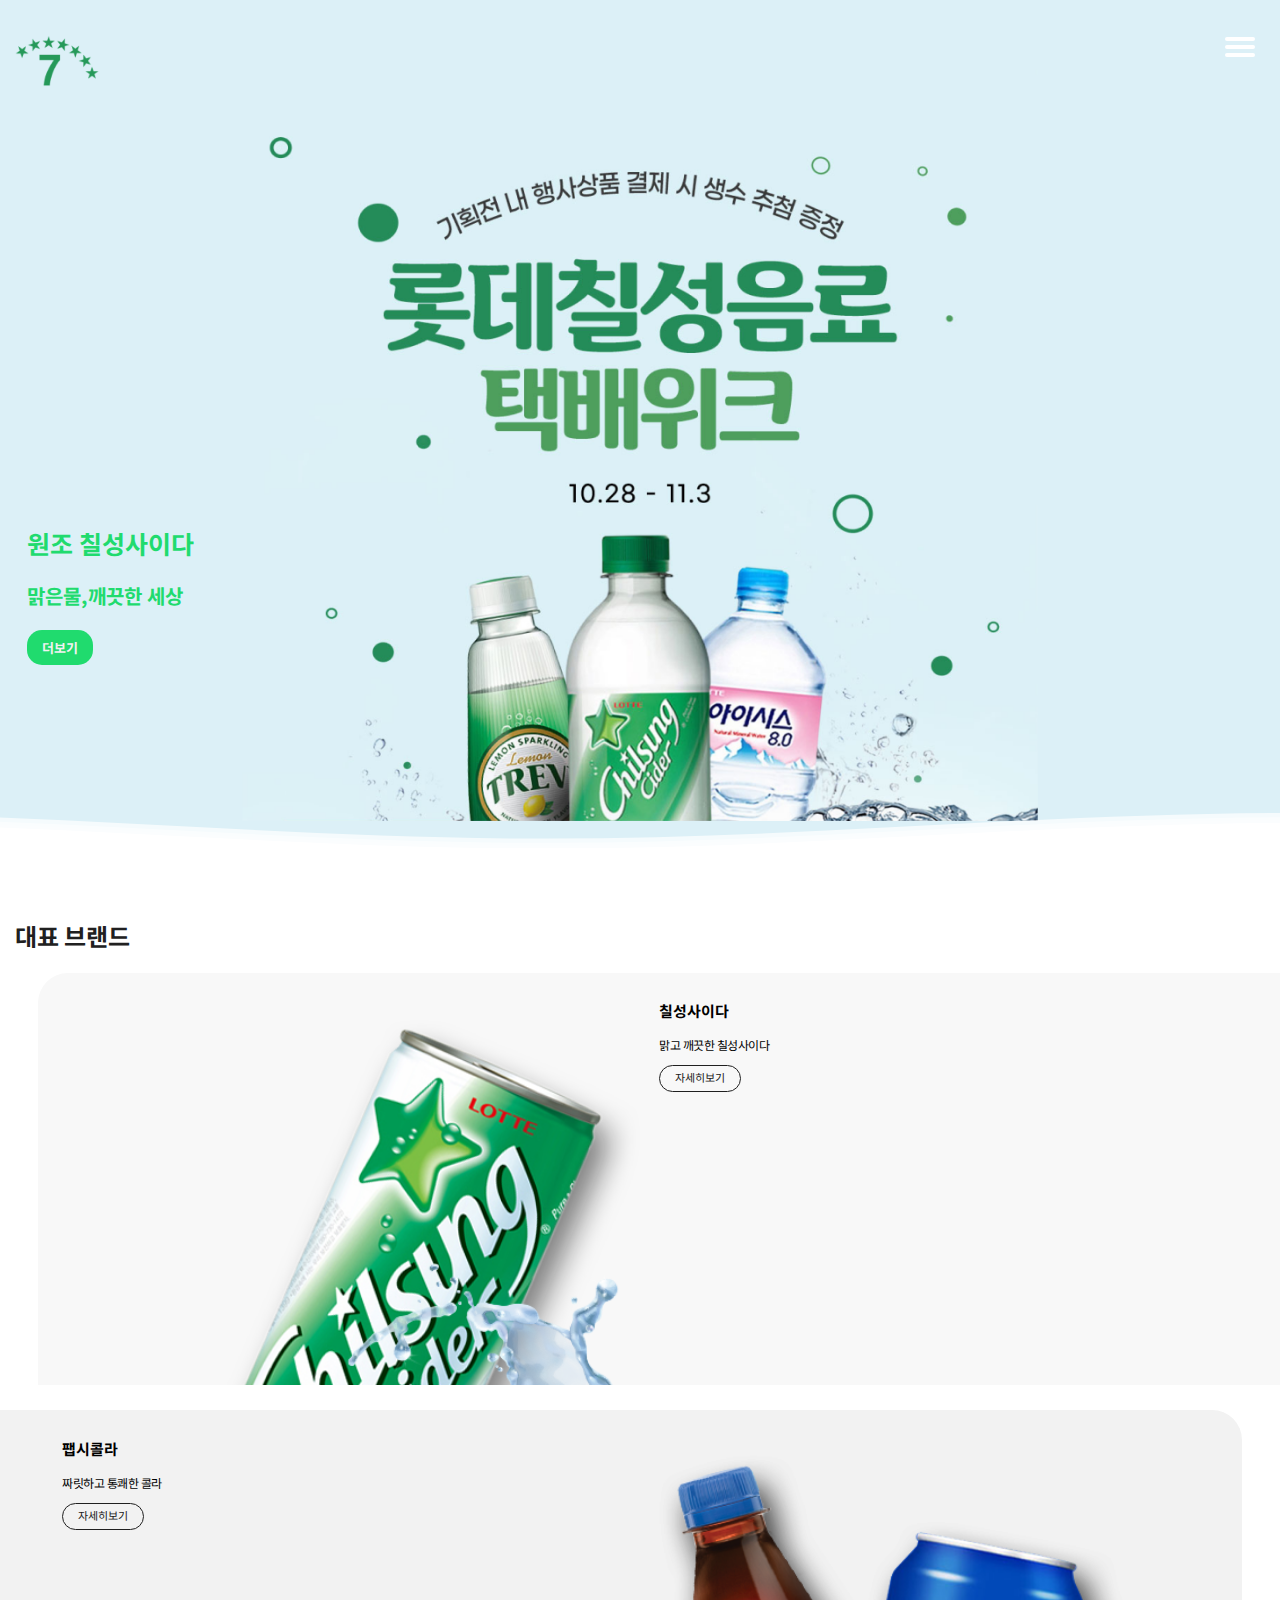
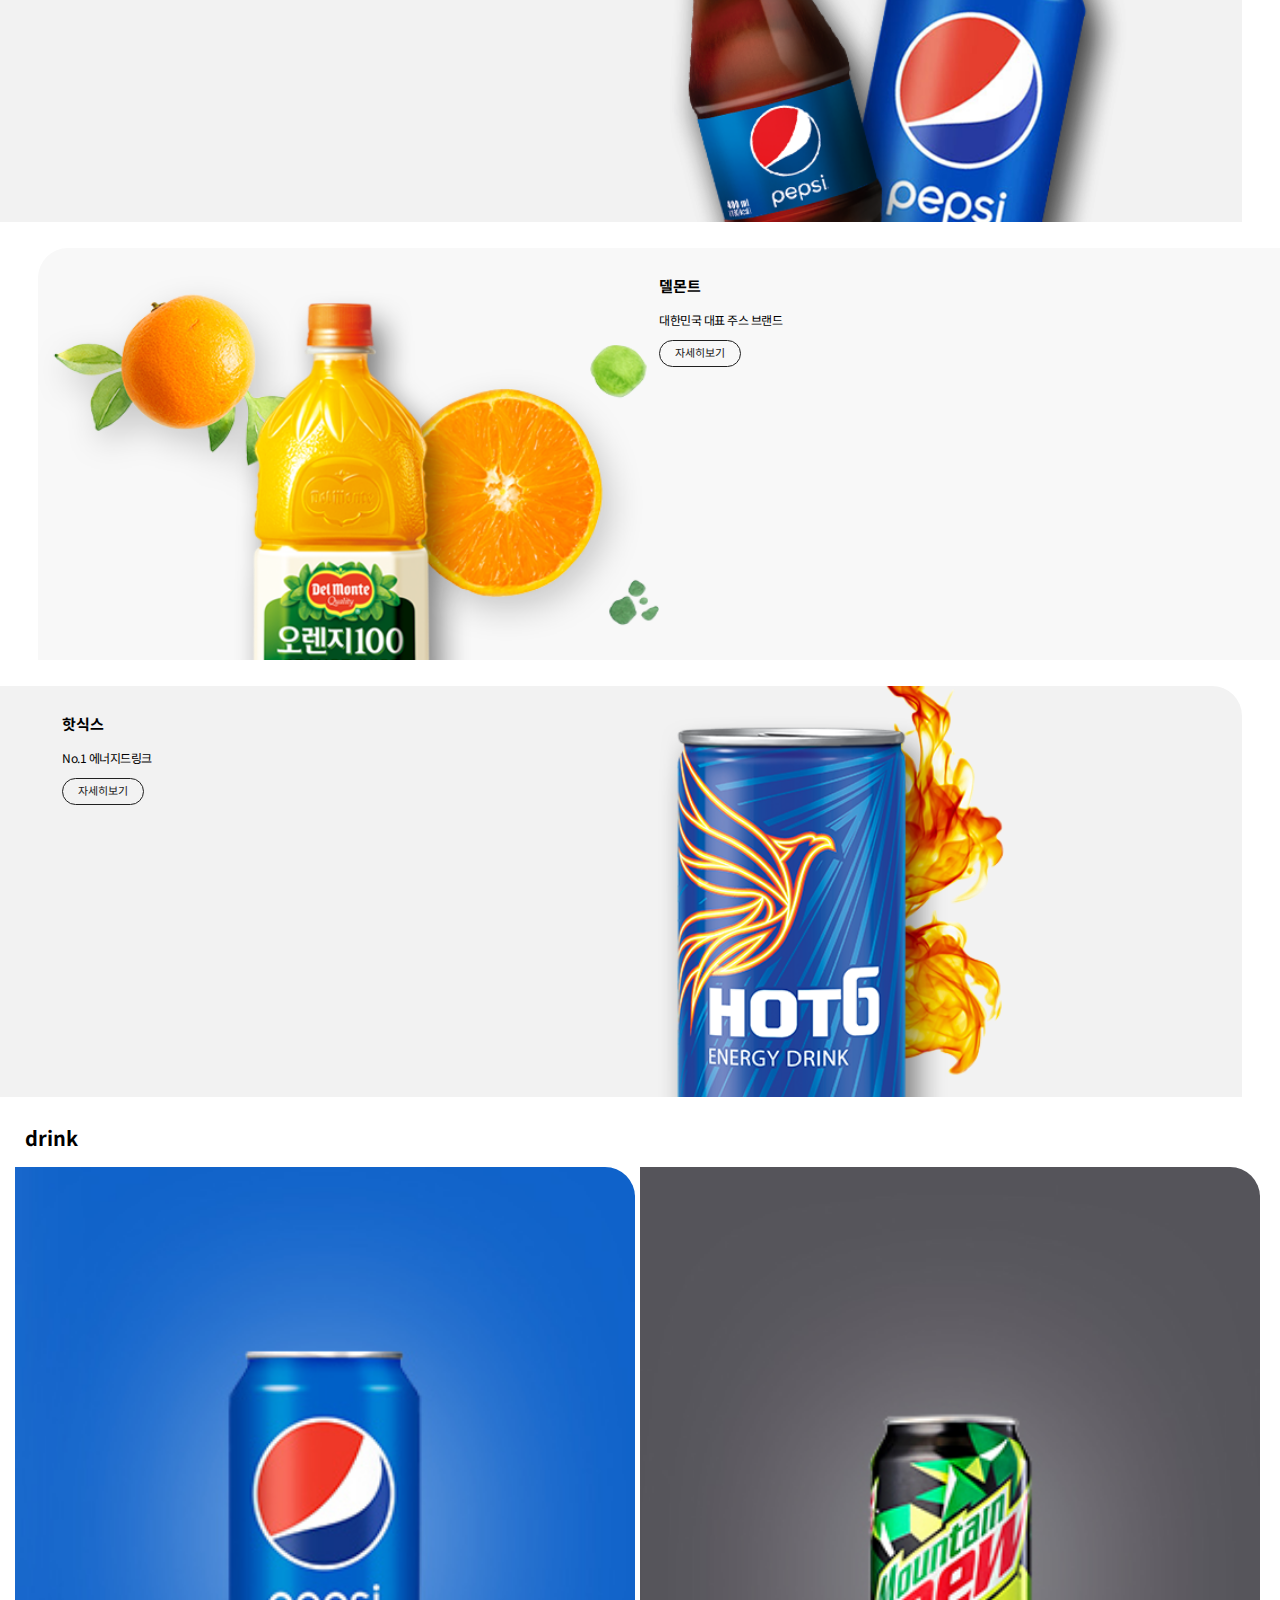
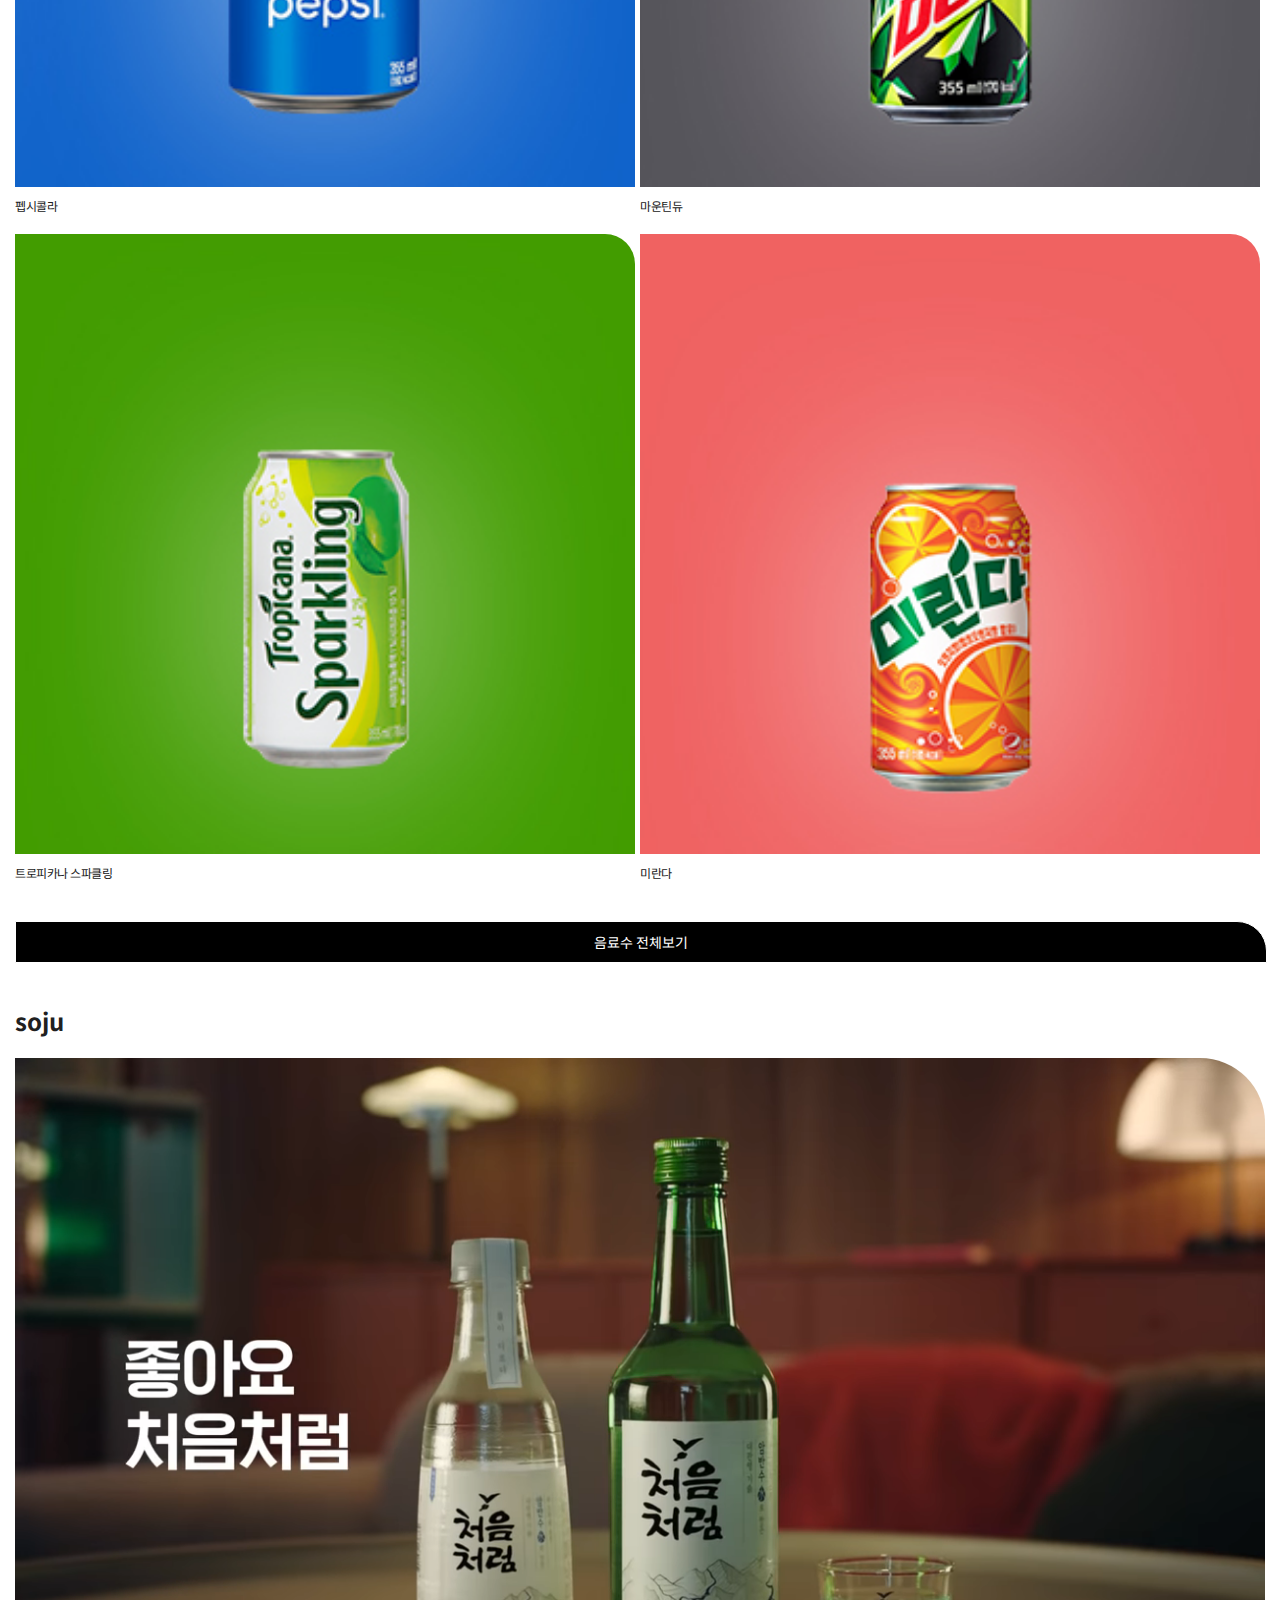
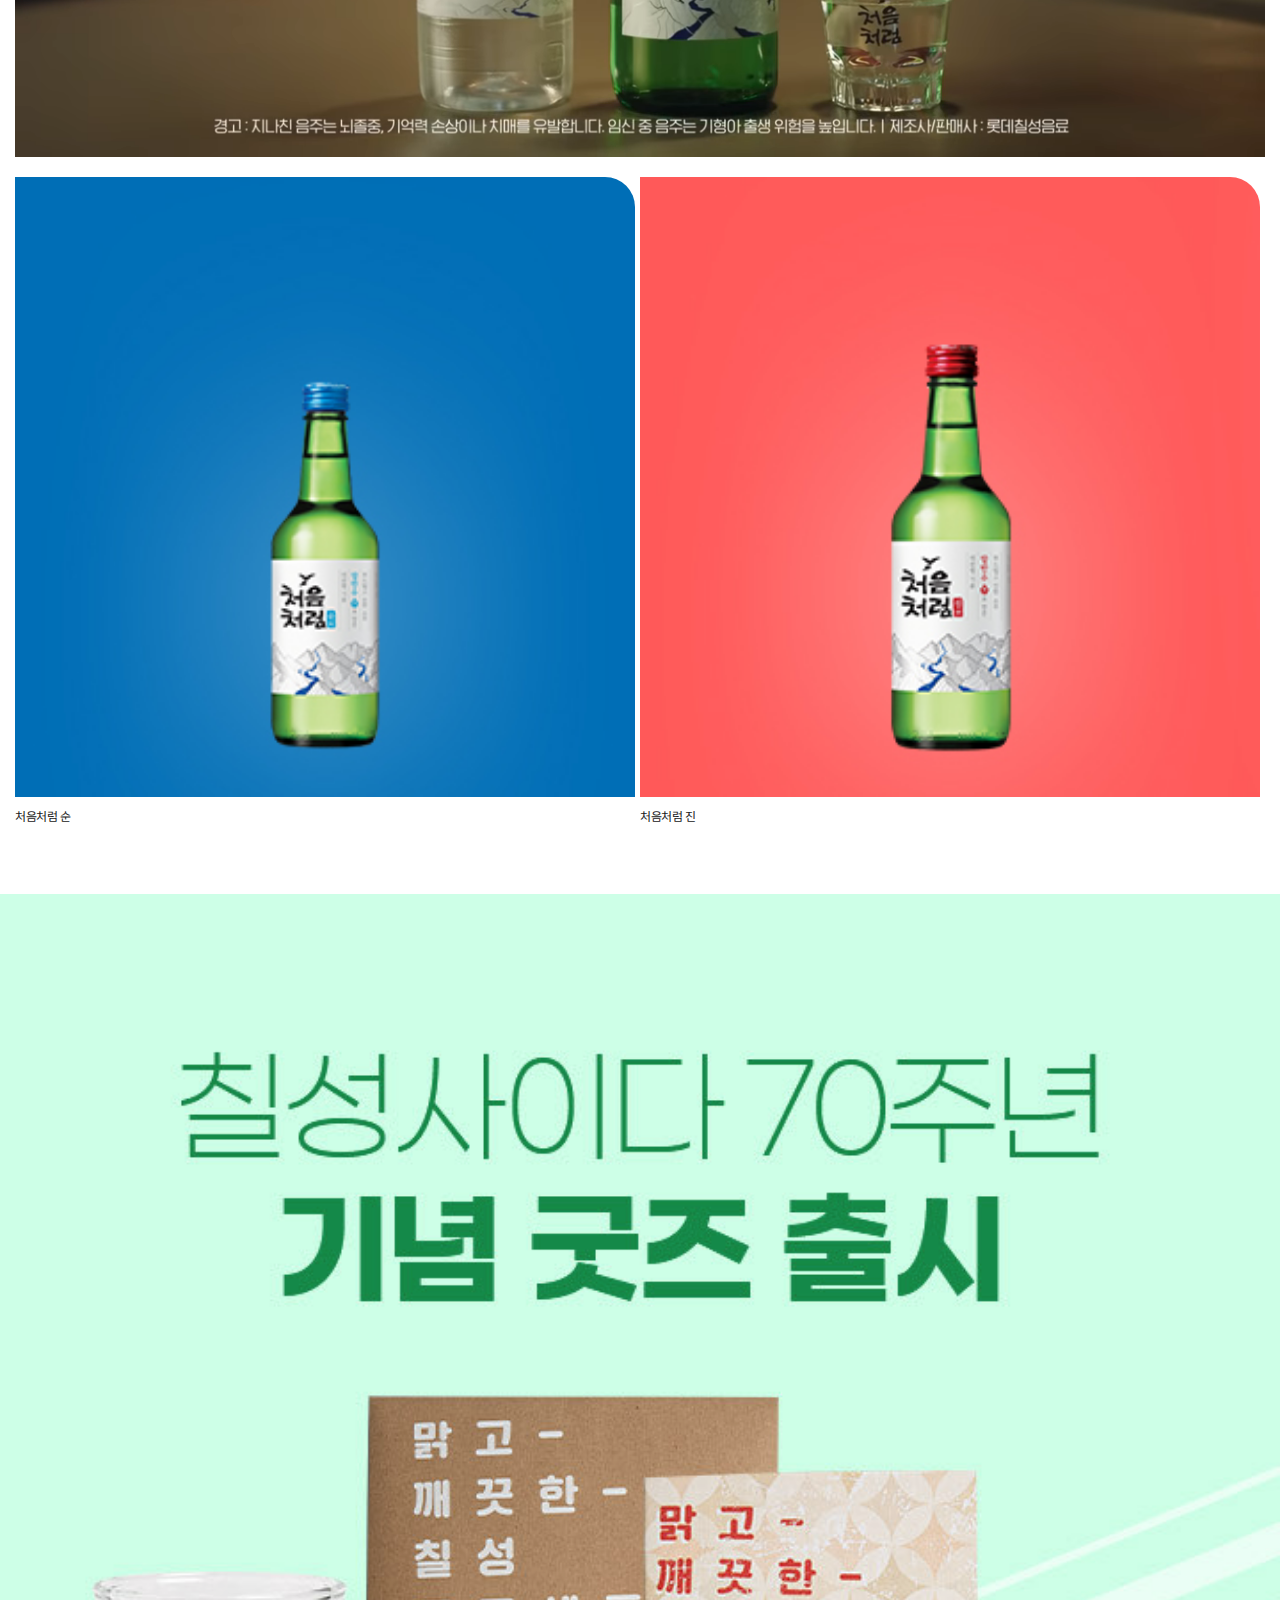
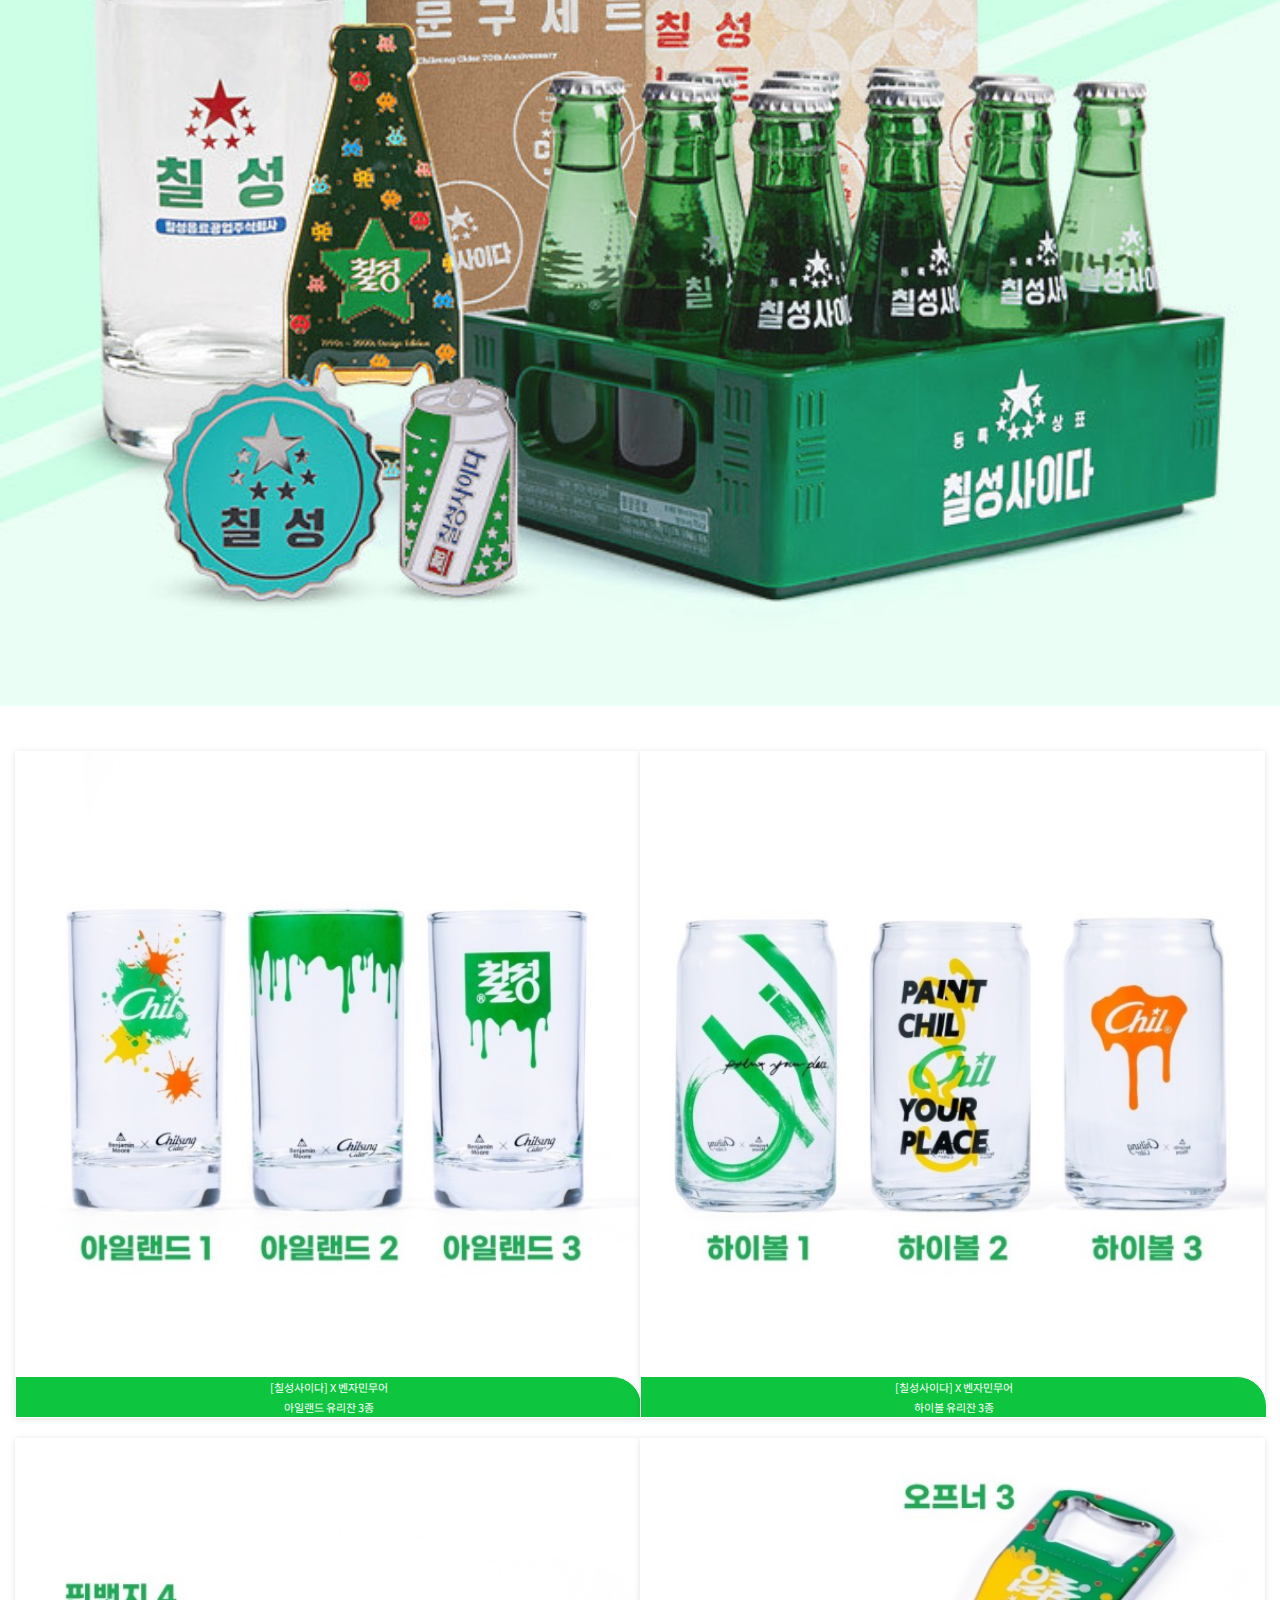
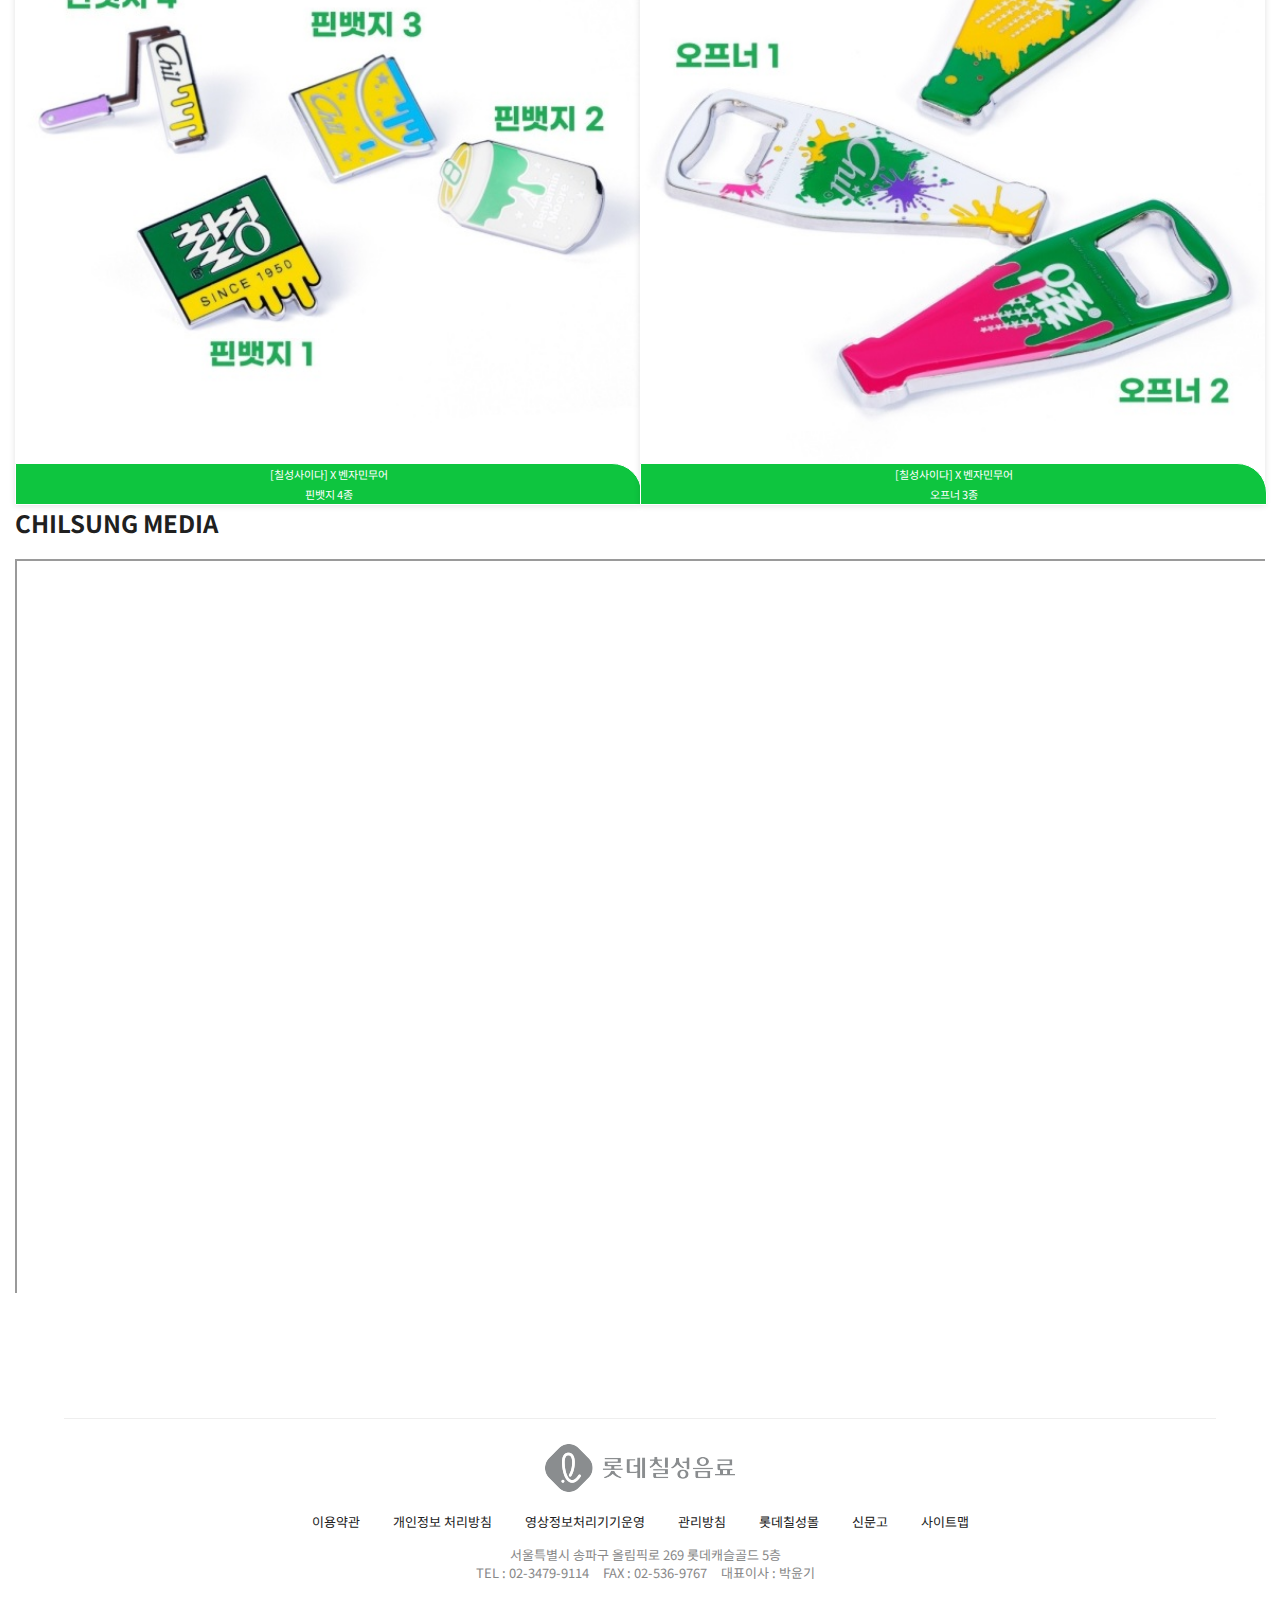
<file: index.html>
<!DOCTYPE html>
<html lang="en">
<head>
  <meta charset="UTF-8">
  <meta http-equiv="X-UA-Compatible" content="IE=edge">
  <meta name="viewport" content="width=device-width, initial-scale=1.0">
  <title>칠성</title>
  <link rel="stylesheet" href="index.css">
</head>
<body>
<header>
<div class="header">
  <nav>
  <div class="logo">
    <a href="#">
      <img src="img/로고.png" alt="logo">
    </a>
  </div>
  <input type="checkbox" id="active">
  <label for="active" class="menu-btn"><span></span></label>
  <label for="active" class="close"></label>
  <div class="wrapper">
    <ul>
<li><a href="#">HOME</a></li>
<li><a href="#">STORE</a></li>
<li><a href="#">DRINK</a></li>
<li><a href="#">GALLERY</a></li>
<li><a href="#">FEEDBACK</a></li>
</ul>
</div>
</nav>
  
  <div class="inner-header flex">
    <div class="banner-img">
    </div>
      <div class="banner-inner">
        <div class="main-bg">
        </div>
        <h1>원조 칠성사이다</h1>
        <h3>맑은물,깨끗한 세상</h3>
        <a href="index.html" class="btn scale-up-center">더보기</a>
      </div>

  </div>

  <div>
  <svg class="waves" xmlns="http://www.w3.org/2000/svg" xmlns:xlink="http://www.w3.org/1999/xlink"
  viewBox="0 24 150 28" preserveAspectRatio="none" shape-rendering="auto">
  <defs>
  <path id="gentle-wave" d="M-160 44c30 0 58-18 88-18s 58 18 88 18 58-18 88-18 58 18 88 18 v44h-352z" />
  </defs>
  <g class="parallax">
  <use xlink:href="#gentle-wave" x="48" y="0" fill="rgba(255,255,255,0.7" />
  <use xlink:href="#gentle-wave" x="48" y="3" fill="rgba(255,255,255,0.5)" />
  <use xlink:href="#gentle-wave" x="48" y="5" fill="rgba(255,255,255,0.3)" />
  <use xlink:href="#gentle-wave" x="48" y="7" fill="#fff" />
  </g>
  </svg>
  </div>

  </div>
</header>
  <div class="section01">
    <h2>대표 브랜드</h2>

    <div class="banner-left con-cider">
      <div class="right-item">
        <p class="main-title">칠성사이다</p>
        <p class="sub-title">맑고 깨끗한 칠성사이다</p>
        <a href="index.html" class="banner-btn">
          자세히보기
        </a>
      </div>
      <div class="left-banner-img">
        <img src="img/사이다.png" alt="cider">
      </div>
    </div>
    
    <div class="banner-right con-pepsi">
      <div class="left-item">
        <p class="main-title">팹시콜라</p>
        <p class="sub-title">짜릿하고 통쾌한 콜라</p>
        <a href="index.html" class="banner-btn">
          자세히보기
        </a>
      </div>
      <div class="right-banner-img">
        <img src="img/팹시.png" alt="pepsi">
      </div>
    </div>
    
    <div class="banner-left con-orange">
      <div class="right-item">
        <p class="main-title">델몬트</p>
        <p class="sub-title">대한민국 대표 주스 브랜드</p>
        <a href="index.html" class="banner-btn">
          자세히보기
        </a>
      </div>
      <div class="left-banner-img">
        <img src="img/델몬트.png" alt="juice">
      </div>
    </div>
    
    <div class="banner-right con-energe">
      <div class="left-item">
        <p class="main-title">핫식스</p>
        <p class="sub-title">No.1 에너지드링크</p>
        <a href="index.html" class="banner-btn">
          자세히보기
        </a>
      </div>
      <div class="right-banner-img">
        <img src="img/핫6.png" alt="hot6">
      </div>
    </div>
  </div>

  <div class="section02">
    <div class="sec02">
      <h3>drink</h3>
      <div class="sec02-inner">
        <div class="sec02-item">
          <a href="#" class="item-photo">
            <img src="img/펩시콜라.jpg" alt="pepsi">
          </a>
          <a href="#" class="item-text">
            펩시콜라
          </a>
        </div>

        <div class="sec02-item">
          <a href="#" class="item-photo">
            <img src="img/마운틴듀.jpg" alt="mountain">
          </a>
          <a href="#" class="item-text">
            마운틴듀
          </a>
        </div>

        <div class="sec02-item">
          <a href="#" class="item-photo">
            <img src="img/트로피카나스파클링.jpg" alt="spackling">
          </a>
          <a href="#" class="item-text">
            트로피카나 스파클링
          </a>
        </div>

        <div class="sec02-item">
          <a href="#" class="item-photo">
            <img src="img/미린다.jpg" alt="미란다">
          </a>
          <a href="#" class="item-text">
            미란다
          </a>
        </div>
      </div>
      <a href="#" class="sec02-btn">
        음료수 전체보기
      </a>
    </div>
  </div>

  <div class="section03">
    <div class="sec03">
      <h2>soju</h2>
      <div class="soju">
        <img src="img/처음처럼.png" alt="처음처럼">
      </div>
      <div class="sec03-item">
        <a href="#" class="item-photo">
          <img src="img/alcohol01List01.jpg" alt="alcohol1">
        </a>
        <a href="#" class="item-text">처음처럼 순</a>
      </div>
      <div class="sec03-item">
        <a href="#" class="item-photo">
          <img src="img/alcohol01List08.jpg" alt="alcohol2">
        </a>
        <a href="#" class="item-text">처음처럼 진</a>
      </div>
    </div>
  </div>
  
  <div class="section04">
    <div class="sec04">
      <div class="goods-banner">
        <img src="img/굿즈배너.png" alt="">
      </div>
      <div class="goods">
      <div class="goods-item">
        <img src="img/굿즈1.jpg" alt="goods1">
        <a href="#" class="goods-text">
          [칠성사이다] X 벤자민무어 <br>아일랜드 유리잔 3종
        </a>
      </div>
      <div class="goods-item">
        <img src="img/굿즈2.jpg" alt="goods2">
        <a href="#" class="goods-text">
          [칠성사이다] X 벤자민무어<br> 하이볼 유리잔 3종
        </a>
      </div>
      <div class="goods-item">
        <img src="img/굿즈3.jpg" alt="goods3">
        <a href="#" class="goods-text">
          [칠성사이다] X 벤자민무어 <br>핀뱃지 4종
        </a>
      </div>
      <div class="goods-item">
        <img src="img/굿즈4.jpg" alt="goods4">
        <a href="#" class="goods-text">
          [칠성사이다] X 벤자민무어<br>오프너 3종
        </a>
      </div>
    </div>
    </div>
  </div>
<div class="section05">
  <h2>
    CHILSUNG MEDIA
  </h2>
    <div class="video-wrap">
      <iframe id="video" src="https://www.youtube.com/embed/nJSFWc95kDE" title="[칠성사이다 제로] 제로라이프 Full M/V"  allow="accelerometer; autoplay; clipboard-write; encrypted-media; gyroscope; picture-in-picture" allowfullscreen></iframe>
  </div>
</div>

  <footer>
    <div class="footer">
      <div class="footer-logo">
        <img src="img/footer_logo.png" alt="footer_logo">
      </div>
      <div class="utill">
        <a href="#">이용약관</a>
        <a href="#">개인정보 처리방침</a>
        <a href="#">영상정보처리기기운영</a>
        <a href="#">관리방침</a>
        <a href="#">롯데칠성몰</a>
        <a href="#">신문고</a>
        <a href="#">사이트맵</a>
      </div>
      <div class="infoD">
        <span>
          서울특별시 송파구 올림픽로 269 롯데캐슬골드 5층
        </span>
        <span>
          TEL : 02-3479-9114
        </span>
        <span>
          FAX : 02-536-9767
        </span>
        <span>
          대표이사 : 박윤기
        </span>
      </div>
  </div>
  </footer>

  <SCript>
   alert("모바일 버전입니다 화면을 줄여주세요😛")
</SCript>
</body>
</html>
</file>
<file: index.css>
@import url(//fonts.googleapis.com/css?family=Lato:300:400);
@import url('https://fonts.googleapis.com/css2?family=Noto+Sans+KR&display=swap');
body {
  margin:0;
  font-family: 'Noto Sans KR', sans-serif;
}
a{
  text-decoration: none;
  color: #202020;
}
h2{
  color: #202020;
}
body::-webkit-scrollbar {
  width: 10px;  /* 스크롤바의 너비 */
}

body::-webkit-scrollbar-thumb {
  height: 30%; /* 스크롤바의 길이 */
  background: #20db6e; /* 스크롤바의 색상 */
  
  border-radius: 10px;
}

body::-webkit-scrollbar-track {
  background: rgba(33, 122, 244, .1);  /*스크롤바 뒷 배경 색상*/
}
h1{
  font-size: 25px;
}
h3{
  font-size: 20px;
}
.header {
  background: linear-gradient(60deg, rgb(10, 161, 94) 0%, rgb(14, 197, 63) 100%);
  overflow: hidden;
}
.banner-inner{
  top: 55%;
  position: absolute;
  color: #20db6e;
  left: 14px;
  width: 50%;
  float: left;
  padding: 1%;

}

.btn{
  color: #f2f2f2;
  display: inline-block;
  padding: 0px 15px;
  font-weight: bold;
  font-size: 13px;
  line-height: 35px;
  background: #20db6e;
  border-radius: 15px;
  transition: 1.5s ease-in-out;
}

.wrapper{
  position: fixed;
  top: 0;
  right: -100%;
  height: 100%;
  width: 100%;
  background: #fff;
  transition: all 0.6s ease-in-out;
  z-index: 1;
}
#active:checked ~ .wrapper{
  right:0;
}
.menu-btn{
  position: absolute;
  z-index: 2;
  right: 20px;
  /*left: 20px; */
  top: 20px;
  height: 50px;
  width: 50px;
  text-align: center;
  line-height: 50px;
  border-radius: 50%;
  font-size: 20px;
  cursor: pointer;
  transition: all 0.3s ease-in-out;
}
.menu-btn span,
.menu-btn:before,
.menu-btn:after{
	content: "";
	position: absolute;
	top: calc(50% - 1px);
	left: 30%;
	width: 60%;
	border-bottom: 4px solid #fff;
  border-radius: 30px;
	transition: transform .6s cubic-bezier(0.215, 0.61, 0.355, 1);
  margin-top: 1px;
}
.menu-btn:before{
  transform: translateY(-8px);
}
.menu-btn:after{
  transform: translateY(8px);
}


.close {
	z-index: 1;
	width: 100%;
	height: 100%;
	pointer-events: none;
	transition: background .6s;
}
.banner-img{
  background-image: url(img/Group\ 10\ \(1\).png);
  background-position: center;
  background-repeat : no-repeat;
  background-position: 50% 0px;
  position: relative;
  background-size: cover;
  height: 100vh;

}
.banner-img img{
  width: 500px;
  height: 500px;
}
/* closing animation */
#active:checked + .menu-btn span {
	transform: scaleX(0);
}
#active:checked + .menu-btn:before {
	transform: rotate(45deg);
  border-color: #202020;
}
#active:checked + .menu-btn:after {
	transform: rotate(-45deg);
  border-color: #202020;
}
.wrapper ul{
  position: absolute;
  top: 60%;
  left: 50%;
  height: 90%;
  transform: translate(-50%, -50%);
  list-style: none;
  text-align: center;
}
.wrapper ul li{
  height: 10%;
  margin: 15px 0;
}
.wrapper ul li a{
  text-decoration: none;
  font-size: 30px;
  font-weight: 500;
  padding: 5px 30px;
  color: #202020;
  border-radius: 50px;
  position: absolute;
  line-height: 50px;
  margin: 5px 30px;
  opacity: 0;
  transition: all 0.3s ease;
  transition: transform .6s cubic-bezier(0.215, 0.61, 0.355, 1);
}

.wrapper ul li a:hover:after{
  transform: scaleY(1);
}

input[type="checkbox"]{
  display: none;
}
#active:checked ~ .wrapper ul li a{
  opacity: 1;
}
.wrapper ul li a{
  transition: opacity 1.2s, transform 1.2s cubic-bezier(0.215, 0.61, 0.355, 1);
  transform: translateX(100px);
}
#active:checked ~ .wrapper ul li a{
	transform: none;
	transition-timing-function: ease, cubic-bezier(.1,1.3,.3,1); /* easeOutBackを緩めた感じ */
   transition-delay: .6s;
  transform: translateX(-100px);
}
.logo {
  position: absolute;
  top: 35px;
  left: 14px;
  z-index: 999;
}
.logo img{
  width: 80%;
}
.inner-header {
  height:90vh;
  width:100%;
  margin: 0;
  padding: 0;
}


.waves {
  position:relative;
  width: 100%;
  height:40px;
  min-height:40px;
  margin-bottom:-7px; /*Fix for safari gap*/
  max-height:150px;
}


/* Animation */

.parallax > use {
  animation: move-forever 25s cubic-bezier(.55,.5,.45,.5)     infinite;
}
.parallax > use:nth-child(1) {
  animation-delay: -2s;
  animation-duration: 7s;
}
.parallax > use:nth-child(2) {
  animation-delay: -3s;
  animation-duration: 10s;
}
.parallax > use:nth-child(3) {
  animation-delay: -4s;
  animation-duration: 13s;
}
.parallax > use:nth-child(4) {
  animation-delay: -5s;
  animation-duration: 20s;
}
@keyframes move-forever {
  0% {
   transform: translate3d(-90px,0,0);
  }
  100% { 
    transform: translate3d(85px,0,0);
  }
}
.section01 h2{
  padding: 50px 15px 0;;
  
}
.con-wrap h2{
  padding: 3%;
  color: #202020;
}
.main-title{
  font-size: 15px;
  font-weight: bold;
}
.sub-title{
  font-size: 12px;
  letter-spacing: -0.5px;
}
.banner-btn{
  color: #202020;
  border: 1px solid #202020;
  border-radius: 20px;
  width: 80px;
  height: 25px;
  line-height: 23px;
  font-size: 11px;
  position: absolute;
  text-align: center;
}
.banner-left{
  float: right;
  width: 97%;
  background: #f8f8f8;
  margin: 0 auto;
  border-top-left-radius: 30px;
  margin-bottom: 2%;
  overflow: hidden;
}
.banner-right{
  float: left;
  width: 97%;
  background: #f2f2f2;
  margin: 0 auto;
  border-top-right-radius: 30px;
  margin-bottom: 2%;
  overflow: hidden;
}
.banner-left:hover{
  transition: all .5s ease;
  color: #f2f2f2;
}

.banner-right:hover{
  transition: all .5s ease;
  color: #f2f2f2;
}
.banner-right:hover .banner-btn {
  color: #f2f2f2;
  border: 1px solid #fff;
  transition: all .5s ease;
}
.banner-left:hover .banner-btn {
  color: #f2f2f2;
  border: 1px solid #fff;
  transition: all .5s ease;
}
.con-pepsi:hover{
  background: #0f62ca;
}
.con-cider:hover{
  background: rgb(10, 161, 94);
}
.con-orange:hover{
  background: #f08300;
}
.con-energe:hover{
  background: #bc0801;
}

.right-item{
  width: 50%;
  float: right;
  padding-top: 1%;
  height: auto;
}

.left-item{
  padding-left: 5%;
  padding-top: 1%;
  width: 30%;
  float: left;
}
.cider{
  background: #fff;
}
.left-banner-img{
  width: 50%;
  height: 100%;
}
.left-banner-img img{
  display: block;
    width: 100%;
    height: auto;
}
.right-banner-img{
  width: 50%;
  height: 100%;
  float: right;
}
.right-banner-img img{
  display: block;
  width: 100%;
  height: auto;
}
.section02 .sec02 h3{
  margin-bottom: 15px;
  text-indent: 10px;
}
.sec02{
  width: 100%;
  height: 100%;
  box-sizing: border-box;
  padding: 50px 15px 0;
}
.sec02-inner{
  width: 100%;
  height: auto;
}
.section02 .sec02-inner::after{
  content: "";
  display: block;
  clear: both;
}
.sec02-item{
  width: 50%;
  height: auto;
  float: left;
  box-sizing: border-box;
  padding-right: 5px;
}
.item-photo img{
  display: block;
  width: 100%;
  height: auto;
  border-top-right-radius: 30px;
}
.item-text{
  display: block;
  width: 100%;
  padding: 10px 0 20px;
  font-size: 12px;
  letter-spacing: -0.5px;
}
.sec02-btn{
  display: block;
  width: 100%;
  line-height: 40px;
  border: 1px solid;
  background: #000;
  color: #fff;
  text-align: center;
  font-size: 14px;
  margin-top: 20px;
  transition: all 0.5s;
  border-top-right-radius: 30px;
}
.sec02-btn:hover{
  background: #f2f2f2;
  color: #202020;
  transition: all .5s ease;
}
.sec03{
  width: 100%;
  height: 100%;
  box-sizing: border-box;
  padding: 20px 15px 0;
}
.sec03-item{
  width: 50%;
  height: auto;
  float: left;
  box-sizing: border-box;
  padding-right: 5px;
  margin-top: 20px;
  margin-bottom: 50px;
}
.soju img{
  display: block;
  width: 100%;
  height: auto;
  border-top-right-radius: 65px;
}
.goods-banner img{
  width: 100%;
  height: inherit;
  opacity: 0.92;
}
.goods-item{
  width: 50%;
  height: auto;
  box-sizing: border-box;
  box-shadow: 0 1px 6px 0 rgb(0 0 0 / 12%);
  margin-top: 20px;
  float: left;
}
.goods-item img{
  display: block;
  width: 100%;
  height: auto;
}
.goods{
  width: 100%;
  height: 100%;
  box-sizing: border-box;
  padding: 20px 15px 0;
}
.goods-text{
  display: block;
    width: 100%;
    line-height: 20px;
    border: 1px solid;
    background: rgb(14, 197, 63) 100%;
    color: #fff;
    text-align: center;
    font-size: 11px;
    transition: all 0.5s;
    border-top-right-radius: 30px;
}
.goods-text:hover{
  color: #f2f2f2;
  transition: all .5s ease;
  background: #202020;
}
.section05{
  padding: 50px 15px 0;
  margin-top: 550px;
}
.video-wrap {position:relative; 
  padding-bottom:56.25%; 
  padding-top:30px; 
  height:0; 
  overflow:hidden;
margin-bottom: 10%;}

.video-wrap iframe,
.video-wrap object,
.video-wrap embed {position:absolute; 
  top:0; 
  left:0; 
  width:100%; 
  height:100%;
}
.footer{
  text-align: center;
  border-top: 1px solid #eee;
  padding: 25px 0 0;
  width: 90%;
  margin: 0 auto;
}
.utill{
  font-size: 13px;
  margin-top: 15px;
  text-align: center;
}
.utill a{
  margin: 15px;
}

.footer .infoD{
  line-height: 18px;
  text-align: left;
  color: #888;
  font-size: 13px;
  margin-top: 15px;
  text-align: center;
  margin-bottom: 15px;
}
.footer .infoD span{
  margin-left: 5px;
  padding-left: 6px;
}

.footer .infoD span:first-child{
  display: block;
}
</file>
